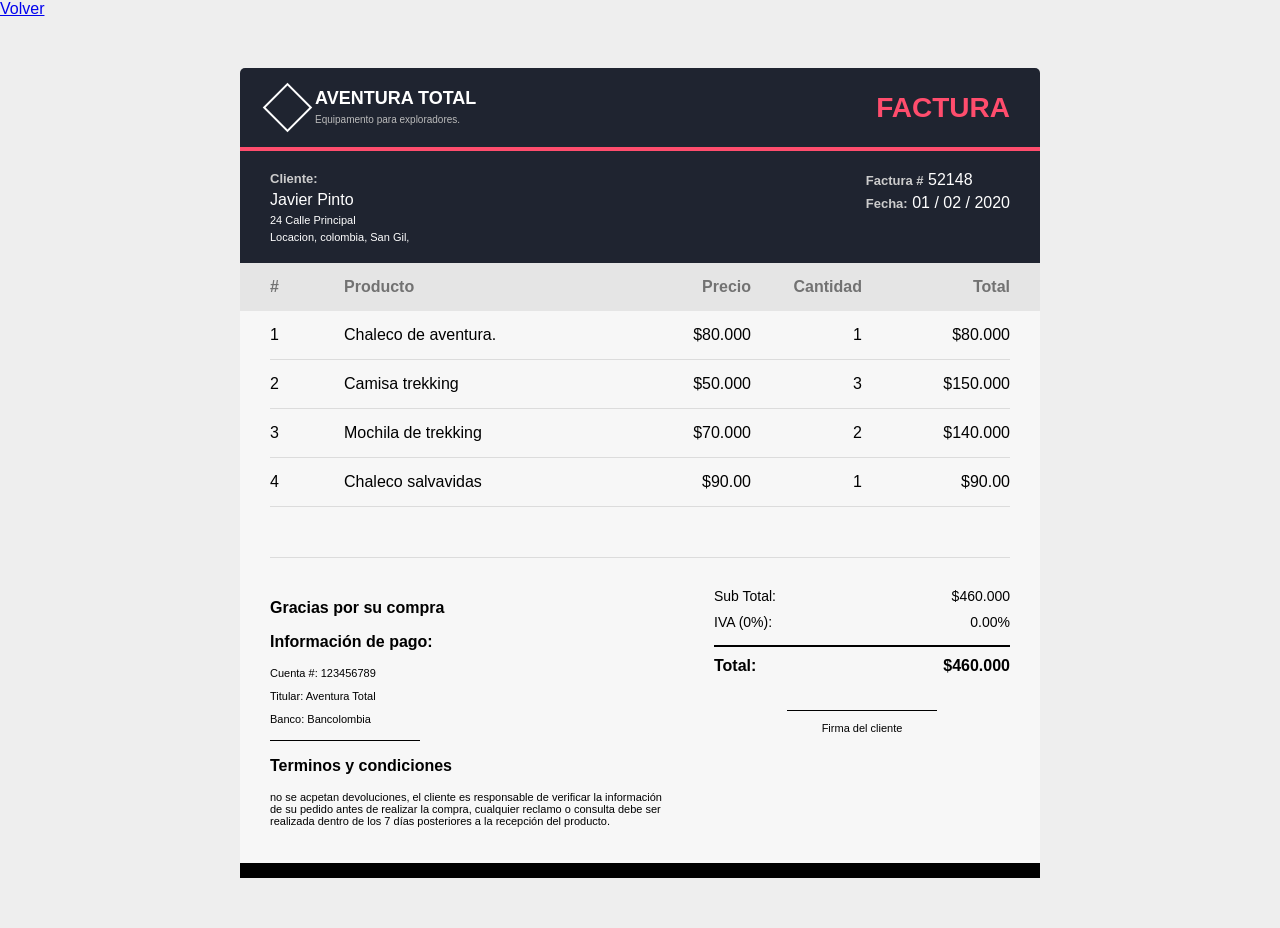
<file: Factura/index.html>
<!DOCTYPE html>
<html lang="es">
<head>
<meta charset="UTF-8">
<title>Factura</title>
</head>
<body>
<a href="../index.html" class="boton">Volver</a>

<div class="container">

    <div class="invoice">

        <div class="top">
            <div class="brand">
                <div class="logo"></div>
                <div class="brand-text">
                    <h2>AVENTURA TOTAL</h2>
                    <span>Equipamento para exploradores.</span>
                </div>
            </div>

            <div class="title">FACTURA</div>
        </div>

        <div class="line"></div>

        <div class="bottom">
            <div class="block">
                <strong>Cliente:</strong>
                <span>Javier Pinto</span>
                <span class="small1">24 Calle Principal</span>
                <span class="small1">Locacion, colombia, San Gil,</span>
            </div>

            <div class="block">
                <span><strong>Factura #</strong> 52148</span>
                <span><strong>Fecha:</strong> 01 / 02 / 2020</span>
            </div>
        </div>

    </div>

    <div class="tabla">
 
        <div class="fila header">
            <div class="col-sl">#</div>
            <div class="col-desc">Producto</div>
            <div class="col-price">Precio</div>
            <div class="col-qty">Cantidad</div>
            <div class="col-total">Total</div>
        </div>

        

        <div class="fila">
            <div class="col-sl">1</div>
            <div class="col-desc text-muted">Chaleco de aventura.</div>
            <div class="col-price">$80.000</div>
            <div class="col-qty">1</div>
            <div class="col-total">$80.000</div>
        </div>
        <div class="line-divider"></div>

        <div class="fila">
            <div class="col-sl">2</div>
            <div class="col-desc text-muted">Camisa trekking</div>
            <div class="col-price">$50.000</div>
            <div class="col-qty">3</div>
            <div class="col-total">$150.000</div>
        </div>
        <div class="line-divider"></div>

        <div class="fila">
            <div class="col-sl">3</div>
            <div class="col-desc text-muted">Mochila de trekking</div>
            <div class="col-price">$70.000</div>
            <div class="col-qty">2</div>
            <div class="col-total">$140.000</div>
        </div>
        <div class="line-divider"></div>

        <div class="fila">
            <div class="col-sl">4</div>
            <div class="col-desc text-muted">Chaleco salvavidas</div>
            <div class="col-price">$90.00</div>
            <div class="col-qty">1</div>
            <div class="col-total">$90.00</div>
        </div>


        <div class="line-divider"></div>
        <div class="space"></div>
        <div class="line-divider"></div>

    </div>

<div class="footer">

    <div class="footer-left">
        <p><strong>Gracias por su compra</strong></p>

        <div class="payment">
            <p><strong>Información de pago:</strong></p>
            <p class="small">Cuenta #: 123456789</p>
            <p class="small">Titular: Aventura Total</p>
            <p class="small">Banco: Bancolombia</p>
        </div>

        <div class="linea-pequena"></div>

        <div class="terms">
            <p><strong>Terminos y condiciones</strong></p>
            <p class="small">
                no se acpetan devoluciones, el cliente es responsable de verificar la información de su pedido antes de realizar la compra, cualquier reclamo o consulta debe ser realizada dentro de los 7 días posteriores a la recepción del producto.
            </p>
        </div>
    </div>

    <div class="footer-right">
        <div class="totals">
            <div class="row">
                <span>Sub Total:</span>
                <span>$460.000</span>
            </div>
            <div class="row">
                <span>IVA (0%):</span>
                <span>0.00%</span>
            </div>
            <div class="row total">
                <span>Total:</span>
                <span>$460.000</span>
            </div>
        </div>

        <div class="sign">
            <div class="line-sign"></div>
            <p class="small">Firma del cliente</p>
        </div>
    </div>

</div>

<div class="linea"></div>

</div>

<style>

*{
    box-sizing:border-box;
}

body{
    margin:0;
    font-family:Arial, sans-serif;
    background:#eee;
}

.container{
    width:800px;
    margin:50px auto;
}

.invoice{
    background:#1f2430;
    color:white;
    border-radius:5px 5px 0 0;
    overflow:hidden;
}

.top{
    display:flex;
    justify-content:space-between;
    align-items:center;
    padding:20px 30px;
}

.brand{
    display:flex;
    align-items:center;
    gap:10px;
}

.logo{
    width:35px;
    height:35px;
    border:2px solid white;
    transform:rotate(45deg);
}

.brand-text h2{
    margin:0;
    font-size:18px;
}

.brand-text span{
    font-size:10px;
    color:#bbb;
}

.title{
    font-size:28px;
    font-weight:bold;
    color:#ff4d6d;
}

.line{
    height:4px;
    background:#ff4d6d;
}

.bottom{
    display:flex;
    justify-content:space-between;
    padding:20px 30px;
}

.block{
    display:flex;
    flex-direction:column;
    gap:5px;
}

.block strong{
    font-size:13px;
    color:#ccc;
}

.small{
    font-size:11px;
    color:#000000;
}

.small1{
    font-size:11px;
    color:#ffffff;
}

.tabla{
    background:#f7f7f7;
}

.fila{
    display:flex;
    padding:15px 30px;
    align-items:center;
}

.header{
    background:#e5e5e5;
    font-weight:bold;
    color:#727272;
}

.col-sl{ width:10%; }
.col-desc{ width:40%; }
.col-price{ width:15%; text-align:right; }
.col-qty{ width:15%; text-align:right; }
.col-total{ width:20%; text-align:right; }

.text-muted{
    color:#000000;
}

.line-divider{
    height:1px;
    background:#dcdcdc;
    margin:0 30px;
}

.space{
    height:50px;
}

.footer{
    display:flex;
    justify-content:space-between;
    background:#f7f7f7;
    padding:25px 30px;
}

.footer-left{
    width:55%;
}

.footer-right{
    width:40%;
    display:flex;
    flex-direction:column;
    align-items:flex-end;
    gap:30px;
}

.payment, .terms{
    margin-top:15px;
}

.totals{
    width:100%;
}

.row{
    display:flex;
    justify-content:space-between;
    padding:5px 0;
    font-size:14px;
}

.row.total{
    font-weight:bold;
    font-size:16px;
    border-top:2px solid #000000;
    margin-top:10px;
    padding-top:10px;
}

.linea-pequena{
    width:150px;
    height:1px;
    background:#000;
    margin:15px 0;
}

.sign{
    text-align:center;
    width:100%;
}

.line-sign{
    width:150px;
    height:1px;
    background:#000000;
    margin:0 auto 5px auto;
}

.linea{
    width:100%;
    height:15px;
    background:#000000;
}



    @media (max-width: 768px) {

    .container {
        width: 100%;
        margin: 20px auto;
        padding: 0 10px;
    }

    /* HEADER */
    .top {
        flex-direction: column;
        align-items: flex-start;
        gap: 15px;
    }

    .title {
        font-size: 22px;
    }

    /* DATOS CLIENTE */
    .bottom {
        flex-direction: column;
        gap: 15px;
    }

    /* TABLA RESPONSIVE */
    .fila {
        flex-direction: column;
        align-items: flex-start;
        background: #fff;
        margin-bottom: 10px;
        border-radius: 5px;
        padding: 15px;
    }

    .header {
        display: none; /* Oculta encabezado en móvil */
    }

    .col-sl,
    .col-desc,
    .col-price,
    .col-qty,
    .col-total {
        width: 100%;
        text-align: left;
        font-size: 14px;
    }

    .col-desc::before {
        content: "Producto: ";
        font-weight: bold;
    }

    .col-price::before {
        content: "Precio: ";
        font-weight: bold;
    }

    .col-qty::before {
        content: "Cantidad: ";
        font-weight: bold;
    }

    .col-total::before {
        content: "Total: ";
        font-weight: bold;
    }

    /* FOOTER */
    .footer {
        flex-direction: column;
        gap: 20px;
    }

    .footer-left,
    .footer-right {
        width: 100%;
    }

    .footer-right {
        align-items: flex-start;
    }

    .totals {
        width: 100%;
    }

    .row {
        flex-direction: row;
        justify-content: space-between;
    }

    .row.total {
        border-top: 2px solid #000;
        padding-top: 10px;
    }

    /* FIRMA */
    .sign {
        text-align: left;
    }
}
</style>
</file>
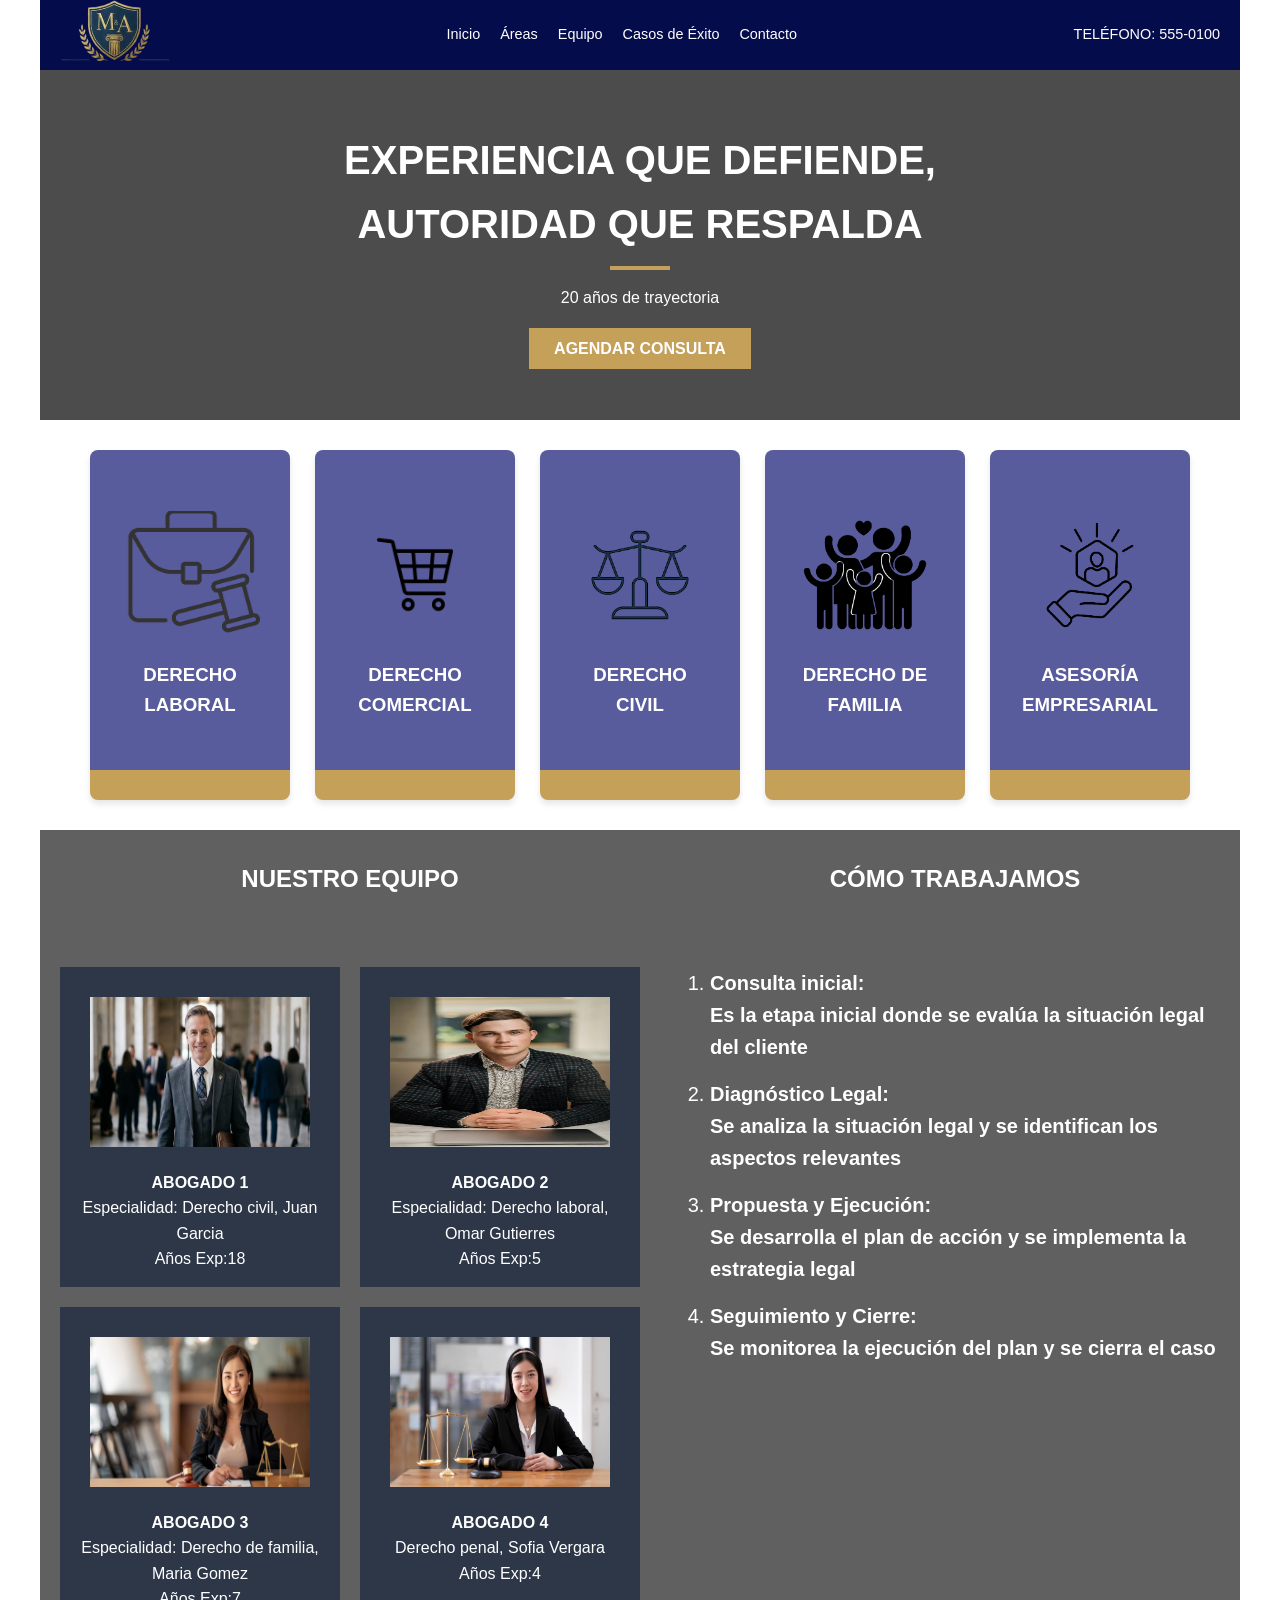
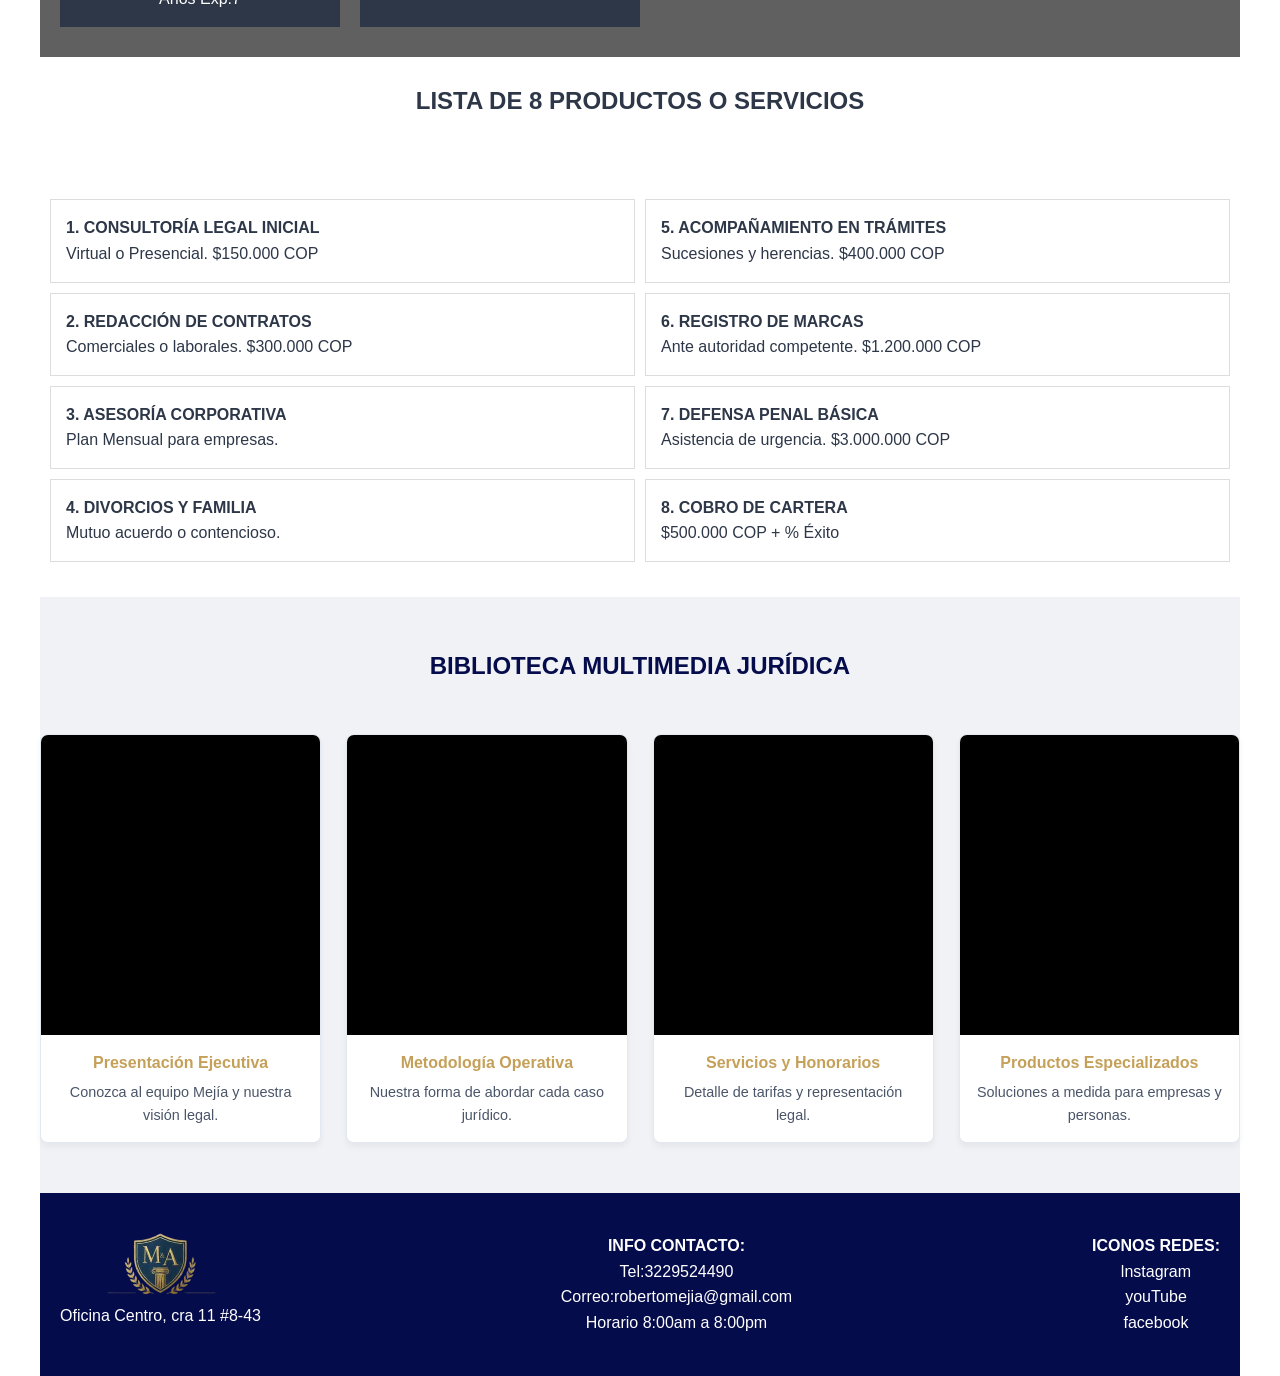
<file: trabajo/index.html>
<!DOCTYPE html>
<html lang="es">
<head>
    <meta charset="UTF-8">
    <meta name="viewport" content="width=device-width, initial-scale=1.0">
    <title>Mejía & Asociados | Estudio Jurídico</title>
    <link rel="stylesheet" href="estilos.css">
    <!-- Iconos para cumplir con el diseño del boceto -->
    <link href="imagenes/WhatsApp Image 2026-05-26 at 9.48.44 AM-Photoroom (1).png" rel="icon">
</head>
<body>

    <!-- 3. ENCABEZADO (Layout: Flexbox H) -->
    <head class="encabezado">
        <div class="contenedor barra-superior">
            <div class="logotipo">
                <i class="fa-solid fa-shield-halved"></i>
                <img src="imagenes/WhatsApp Image 2026-05-26 at 9.48.44 AM-Photoroom (1).png" alt="Logotipo">
            </div>
            <nav class="menu-navegacion">
                <a href="#">Inicio</a>
                <a href="#areas">Áreas</a>
                <a href="#equipo">Equipo</a>
                <a href="#servicios">Casos de Éxito</a>
                <a href="#contacto">Contacto</a>
            </nav>
            <div class="telefono-cabecera">
                TELÉFONO: 555-0100
            </div>
        </div>
    </head>

    
    <!-- 1. PRESENTACIÓN PRINCIPAL (Layout: Flexbox Col) -->
    <section class="presentacion-principal">
        <div class="contenedor-texto">
            <h1 class="titulo-grande">EXPERIENCIA QUE DEFIENDE, AUTORIDAD QUE RESPALDA</h1>
            <p class="subtitulo">20 años de trayectoria</p>
            <br>
            <a href="#contacto" class="boton-accion">AGENDAR CONSULTA</a>
        </div>
    </section>

    <!-- 2. ÁREAS DE PRÁCTICA (Layout: CSS Grid) -->
    <section id="areas" class="seccion-areas contenedor">
        <div class="cuadricula-areas">
            <div class="tarjeta-area">
                <i class="fa-solid fa-briefcase"></i>
                <img src="imagenes/derecho trabajo-Photoroom.png">
                <h3>DERECHO LABORAL</h3>
            </div>
            <div class="tarjeta-area">
                <i class="fa-solid fa-building"></i>
                <img src="imagenes/istockphoto-1987775073-612x612-Photoroom.png" alt="Derecho Comercial">
                <h3>DERECHO COMERCIAL</h3>
            </div>
            <div class="tarjeta-area">
                <i class="fa-solid fa-gavel"></i>
                <img src="imagenes/download-Photoroom.png" alt="Derecho Civil">
                <h3>DERECHO CIVIL</h3>
            </div>
            <div class="tarjeta-area">
                <i class="fa-solid fa-people-roof"></i>
                <img src="imagenes/1.png" alt="Derecho de Familia">
                <h3>DERECHO DE FAMILIA</h3>
            </div>
            <div class="tarjeta-area">
                <i class="fa-solid fa-chart-line"></i>
                <img src="imagenes/2.png" alt="Derecho Tributario">
                <h3>ASESORÍA EMPRESARIAL</h3>
            </div>
        </div>
    </section>

    <!-- 4. EQUIPO & CÓMO TRABAJAMOS (Layout: CSS Grid 2-Col) -->
    <section id="equipo" class="seccion-equipo-proceso">
        <div class="contenedor cuadricula-equipo">
            <!-- Columna Equipo -->
            <div class="columna-equipo">
                <h2 class="titulo-seccion">NUESTRO EQUIPO</h2>
                <div class="grid-fotos">
                    <div class="foto-perfil">
                        <img src="imagenes/abogado1.jpeg" alt="Abogado" class="foto-perfil">
                        <h4>ABOGADO 1</h4>
                        <p>Especialidad: Derecho civil, Juan Garcia <br> Años Exp:18</p>
                    </div>
                    <div class="foto-perfil">
                        <img src="imagenes/abogado2.jpeg" alt="Abogado" class="foto-perfil">
                        <h4>ABOGADO 2</h4>
                        <p>Especialidad:  Derecho laboral, Omar Gutierres <br> Años Exp:5</p>
                    </div>
                    <div class="foto-perfil">
                        <img src="imagenes/abogado3.jpeg" alt="Abogado" class="foto-perfil">
                        <h4>ABOGADO 3</h4>
                        <p>Especialidad: Derecho de familia, Maria Gomez <br> Años Exp:7</p>
                    </div>
                    <div class="foto-perfil">
                        <img src="imagenes/abogado4.jpeg" alt="Abogado" class="foto-perfil">
                        <h4>ABOGADO 4</h4>
                        <p>Derecho penal, Sofia Vergara <br>  Años Exp:4 </p>
                    </div>
                </div>
            </div>
            <!-- Columna Proceso -->
            <div class="columna-proceso">
                <h2 class="titulo-seccion">CÓMO TRABAJAMOS</h2>
                <ol class="lista-proceso">
                    <li><strong>Consulta inicial:<br> Es la etapa inicial donde se evalúa la situación legal del cliente</strong></li>
                    <li><strong>Diagnóstico Legal:<br> Se analiza la situación legal y se identifican los aspectos relevantes</strong></li>
                    <li><strong>Propuesta y Ejecución:<br> Se desarrolla el plan de acción y se implementa la estrategia legal</strong></li>
                    <li><strong>Seguimiento y Cierre:<br> Se monitorea la ejecución del plan y se cierra el caso</strong></li>
                </ol>
            </div>
        </div>
    </section>

    <!-- 5. LISTA DE SERVICIOS (Layout: CSS Grid 2-Col) -->
    <section id="servicios" class="seccion-servicios contenedor">
        <h2 class="titulo-seccion">LISTA DE 8 PRODUCTOS O SERVICIOS</h2>
        <div class="cuadricula-servicios">
            <div class="item-servicio">
                <h4>1. CONSULTORÍA LEGAL INICIAL</h4>
                <p>Virtual o Presencial. $150.000 COP</p>
            </div>
            <div class="item-servicio">
                <h4>5. ACOMPAÑAMIENTO EN TRÁMITES</h4>
                <p>Sucesiones y herencias. $400.000 COP</p>
            </div>
            <div class="item-servicio">
                <h4>2. REDACCIÓN DE CONTRATOS</h4>
                <p>Comerciales o laborales. $300.000 COP</p>
            </div>
            <div class="item-servicio">
                <h4>6. REGISTRO DE MARCAS</h4>
                <p>Ante autoridad competente. $1.200.000 COP</p>
            </div>
            <div class="item-servicio">
                <h4>3. ASESORÍA CORPORATIVA</h4>
                <p>Plan Mensual para empresas.</p>
            </div>
            <div class="item-servicio">
                <h4>7. DEFENSA PENAL BÁSICA</h4>
                <p>Asistencia de urgencia. $3.000.000 COP</p>
            </div>
            <div class="item-servicio">
                <h4>4. DIVORCIOS Y FAMILIA</h4>
                <p>Mutuo acuerdo o contencioso.</p>
            </div>
            <div class="item-servicio">
                <h4>8. COBRO DE CARTERA</h4>
                <p>$500.000 COP + % Éxito</p>
            </div>
        </div>
    </section>

<section id="videos" class="seccion-videos contenedor">
    <!-- Título que usará un pseudo-elemento en el CSS -->
    <h2 class="titulo-seccion">BIBLIOTECA MULTIMEDIA JURÍDICA</h2>
    
    <div class="rejilla-videos">
        
        <!-- Tarjeta de Video 1 -->
        <article class="tarjeta-video">
            <div class="envoltorio-video">
                <!-- Usamos /preview para que Drive permita visualizarlo correctamente -->
                <iframe src="https://drive.google.com/file/d/1Z7eraKBK6NW_hJx6n7Cd0TlqE5UPVj6X/preview"  allow="autoplay" allowfullscreen></iframe>
            </div>
            <div class="caja-texto">
                <h4>Presentación Ejecutiva</h4>
                <p>Conozca al equipo Mejía y nuestra visión legal.</p>
            </div>
        </article>

        <!-- Tarjeta de Video 2 -->
        <article class="tarjeta-video">
            <div class="envoltorio-video">
                <iframe src="https://drive.google.com/file/d/1e0mCamGWp3Gqn96uoPJzqt2xFzs3ayfl/preview"  allow="autoplay" allowfullscreen></iframe>
            </div>
            <div class="caja-texto">
                <h4>Metodología Operativa</h4>
                <p>Nuestra forma de abordar cada caso jurídico.</p>
            </div>
        </article>

        <!-- Tarjeta de Video 3 -->
        <article class="tarjeta-video">
            <div class="envoltorio-video">
                <iframe src="https://drive.google.com/file/d/1erQF5re0F80fDydQLFx15hR5BzQQXwjg/preview" allow="autoplay" allowfullscreen></iframe>
            </div>
            <div class="caja-texto">
                <h4>Servicios y Honorarios</h4>
                <p>Detalle de tarifas y representación legal.</p>
            </div>
        </article>

        <!-- Tarjeta de Video 4 -->
        <article class="tarjeta-video">
            <div class="envoltorio-video">
                <iframe src="https://drive.google.com/file/d/1xYeALOtf0kchPM9nA60bSL13EDcpbLbx/preview" allow="autoplay" allowfullscreen></iframe>
            </div>
            <div class="caja-texto">
                <h4>Productos Especializados</h4>
                <p>Soluciones a medida para empresas y personas.</p>
            </div>
        </article>

    </div>
</section>
    <footer class="pie-pagina">
        <div class="contenedor barra-inferior">
            <div class="info-bloque">
                <strong><img src="imagenes/WhatsApp Image 2026-05-26 at 9.48.44 AM-Photoroom (1).png" alt="Logotipo"></strong>
                <p>Oficina Centro, cra 11 #8-43</p>
            </div>
            <div class="info-bloque">
                <strong>INFO CONTACTO:</strong>
                <p>Tel:3229524490<br>Correo:robertomejia@gmail.com<br>Horario 8:00am a 8:00pm</p>
            </div>
            <div class="info-bloque">
                <strong>ICONOS REDES:</strong>
                <p>lnstagram<br> youTube<br>facebook</p>
            </div>
        </div>
    </footer>
</body>
</html>
</file>
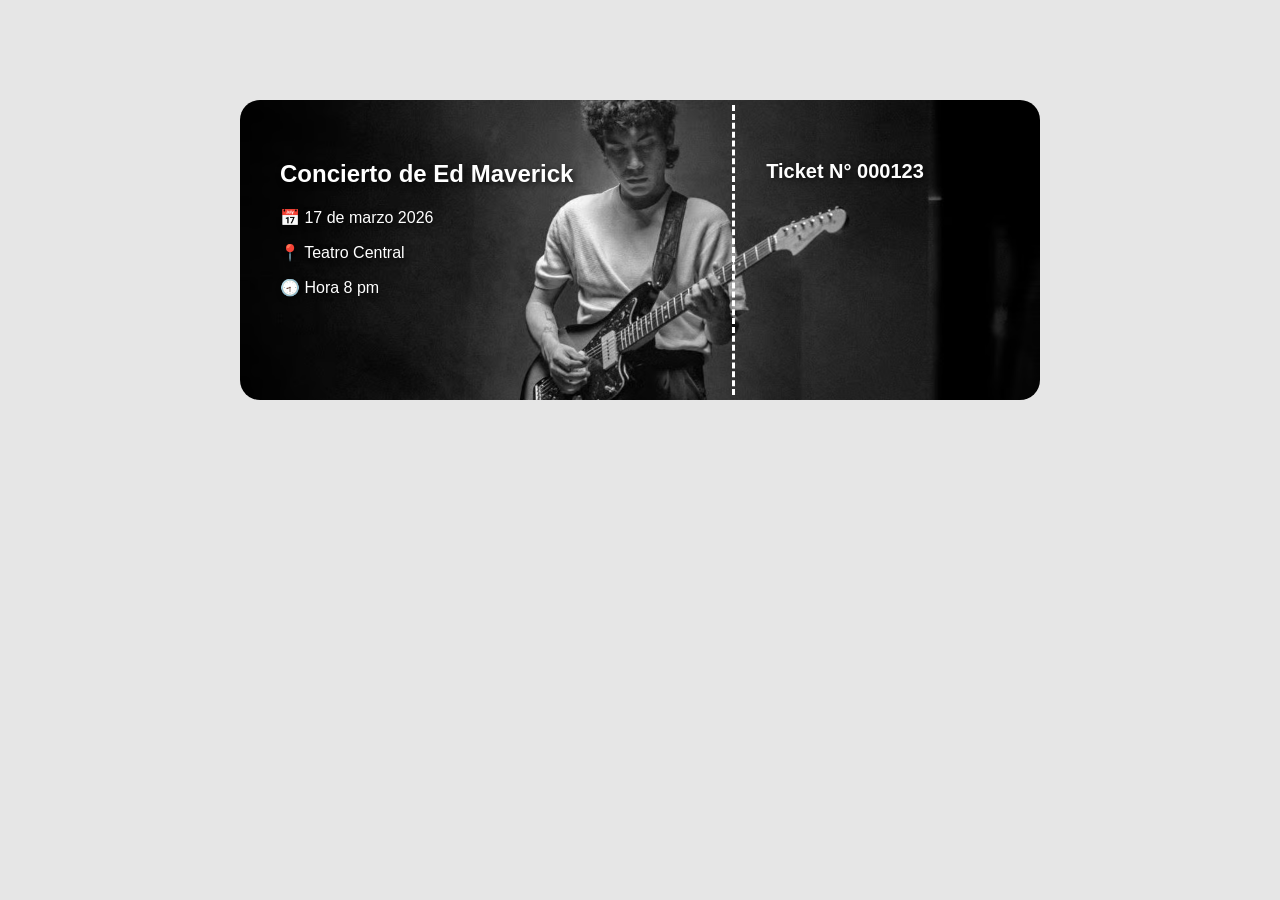
<file: Taller 2 alex/Taller 2 alex/Taller2/index.html>
<!DOCTYPE html>
<html lang="en">
<head>
    <meta charset="UTF-8">
    <meta name="viewport" content="width=device-width, initial-scale=1.0">
    <title>Document</title>
    <link rel="stylesheet" href="style.css">
</head>
<body>
    <div class="ticket">

    <div class="info">
        <h2>Concierto de Ed Maverick</h2>
        <p>📅 17 de marzo 2026</p>
        <p>📍 Teatro Central</p>
        <p>🕣 Hora 8 pm</p>
    </div>

    <div class="linea"></div>

    <div class="codigo">
        <p class="numero">Ticket N° 000123</p>
    </div>

</div> 
<style>
    body{
    margin: 0;
    background: #e6e6e6;
    font-family: Arial, sans-serif;
}

.ticket{
    width: 800px;
    height: 300px;
    margin: 100px auto;
    background-image: url(./ed-maverick-se-suma-a-ceremonia-2025.avif);
    background-size: cover;
    background-position: center;
    background-repeat: no-repeat;
    border-radius: 20px;
    padding: 40px;
    box-sizing: border-box;
    color: white;
    text-shadow: 2px 2px 6px rgba(0,0,0,0.7);
}

.info{
    float: left;
    width: 60%;
}

.linea{
    float: left;
    height: 290px;
    border-left: 3px dashed white;
    margin:-35px 20px; 
}


.codigo{
    float: left;
    width: 25%;
    text-align: center;
    font-weight: bold;
    font-size: 20px;
}
</style>
</body>
</html>
</file>
<file: trabajo/estilos.css>
/* VARIABLES CSS (Obligación técnica) */
:root {
    --dorado: #c5a059;
    --blanco: #ffffff;
    --gris-claro: #595b5c;
    --texto: #2d3748;
    --primario: rgb(5, 12, 75);
    --azul-pastel: rgb(96, 96, 96);
    --javier: rgb(88, 91, 156);
}

/* RESETEO Y BÁSICOS */
* {
    margin: 0;
    padding: 0;
    box-sizing: border-box;
}

body {
    font-family: 'Segoe UI', Tahoma, Geneva, Verdana, sans-serif;
    color: var(--texto);
    line-height: 1.6;
}

.contenedor {
    max-width: 1200px;
    margin: 0 auto;
    padding: 0 20px;
}

/* ENCABEZADO (Flexbox H) */
.encabezado {
    background: var(--primario);
    color: var(--blanco);
    padding: 20px 0;
}



.barra-superior {
    display: flex; /* FLEXBOX */
    justify-content: space-between;
    align-items: center;
    background: var(--primario);
}

.menu-navegacion {
    display: flex; /* FLEXBOX */
    gap: 20px;
}

.menu-navegacion a {
    color: var(--blanco);
    text-decoration: none;
    font-size: 0.9rem;
}

.menu-navegacion a:hover {
    color: var(--dorado);
}

/* PRESENTACIÓN (Flexbox Col) */
.presentacion-principal {
    background: linear-gradient(rgba(0,0,0,0.7), rgba(0,0,0,0.7)), url('https://via.placeholder.com/1920x600');
    background-size: cover;
    height: 350px;
    display: flex; 
    flex-direction: column; 
    justify-content: center;
    align-items: center;
    text-align: center;
    color: var(--blanco);
    max-width: 1200px;
    margin: 0 auto;

}

.titulo-grande {
    font-size: 2.5rem;
    max-width: 800px;
    margin-bottom: 15px; /* Margin en lugar de <br> */
}

.foto-perfil img{
    width: 250px;
    height: 180px;
}

.tarjeta-area img {
    width: 80%;
    height: 200px;
    margin-bottom: 15px;
}


.boton-accion {
    background: var(--dorado);
    color: var(--blanco);
    padding: 12px 25px;
    text-decoration: none;
    margin-top: 20px;
    font-weight: bold;
}

/* PSEUDO-ELEMENTO (Obligación técnica) */
.titulo-grande::after {
    content: "";
    display: block;
    width: 60px;
    height: 4px;
    background: var(--dorado);
    margin: 10px auto;
}

/* ÁREAS (CSS Grid) */
.seccion-areas {
    padding: 20px 0;
}

.cuadricula-areas {
    display: grid; /* GRID */
    grid-template-columns: repeat(3, 1fr);
    gap: 20px;
    
}

.tarjeta-area {
    background: var(--javier);
    padding: 30px;
    text-align: center;
    border-bottom: 3px solid var(--dorado);
}

.tarjeta-area i {
    font-size: 2rem;
    color: var(--dorado);
    margin-bottom: 10px;
}

/* EQUIPO Y PROCESO (Grid 2-Col) */
.seccion-equipo-proceso {
    background: var(--azul-pastel);
    padding: 30px 0;
    max-width: 1200px;
    margin: 0 auto;
}

.cuadricula-equipo {
    display: grid; /* GRID */
    grid-template-columns: 1fr 1fr; /* 2 COLUMNAS */
    gap: 50px;
    color: var(--blanco);

}

.grid-fotos {
    display: grid;
    grid-template-columns: repeat(2, 1fr);
    gap: 20px;
    margin-top: 20px;
}

.foto-perfil {
    background: var(--texto);
    padding: 15px;
    text-align: center;
}

.lista-proceso {
    margin-top: 20px;
    padding-left: 20px;
    font-size: 20px;
}

.lista-proceso li {
    margin-bottom: 15px;
}

/* SERVICIOS (Grid 2-Col) */
.seccion-servicios {
    padding: 25px 0;
}

.cuadricula-servicios {
    padding: 10px;
    display: grid; /* GRID */
    grid-template-columns: 1fr 1fr; /* 2 COLUMNAS */
    gap: 10px;
    margin-top: 30px;
}

.item-servicio {
    border: 1px solid #ddd;
    padding: 15px;
}

/* PIE DE PÁGINA (Flexbox H) */
.pie-pagina {
    background: var(--primario);
    color: var(--blanco);
    padding: 40px 0;
    max-width: 1200px;
    margin: 0 auto;
}

.barra-inferior {
    display: flex; /* FLEXBOX */
    justify-content: space-between;
    text-align: center;
}

/* SECCIÓN VIDEOS */
.seccion-videos {
    padding: var(--espacio-grande) 0;
}

/* TÍTULO CON PSEUDO-ELEMENTO (Obligatorio: ::after) */
.titulo-seccion {
    text-align: center;
    color: var(--color-principal);
    margin-bottom: 50px; /* Sin usar <br> */
    text-transform: uppercase;
    font-family: 'Segoe UI', sans-serif;
}

.titulo-seccion::after {
    content: "";
    display: block;
    width: 70px;
    height: 4px;
    background-color: var(--color-dorado);
    margin: 15px auto 0;
}

/* REJILLA (Obligatorio: CSS Grid) */
.rejilla-videos {
    display: grid;
    /* Manejo de responsividad: se adapta solo (mínimo 300px por tarjeta) */
    grid-template-columns: repeat(auto-fit, minmax(300px, 1fr));
    gap: 30px;
}

/* TARJETA CON PSEUDO-CLASE (Obligatorio: :hover) */
.tarjeta-video {
    background-color: var(--color-blanco);
    border: 1px solid #e2e8f0;
    transition: transform 0.3s ease;
    display: flex; /* Flexbox interno */
    flex-direction: column;
}

.tarjeta-video:hover {
    transform: scale(1.02);
}



.video-proporcional iframe {
    position: absolute;
    top: 0;
    left: 0;
    width: 100%;
    height: 100%;
}

.info-video {
    padding: 20px;
    text-align: center;
}

.info-video h4 {
    color: var(--color-dorado);
    margin-bottom: 10px;
}

.info-video p {
    font-size: 0.9rem;
    color: #4a5568;
}
.telefono-cabecera {
    font-size: 0.9rem;
    color: var(--blanco);
}

.seccion-areas {
            padding: 30px 0;
        }
        
.cuadricula-areas {
            display: grid; /* GRID DE 6 COLUMNAS */
            grid-template-columns: repeat(5, 1fr);
            gap: 25px;
            max-width: 1100px;
            margin: 0 auto;
        }

    .tarjeta-area {
            background: var(--javier);
            text-align: center;
            border-bottom: 30px solid var(--dorado);
            color: var(--blanco);
            border-radius: 8px;
            box-shadow: 0 4px 6px rgba(0,0,0,0.1);
            padding: 40px 30px;
            min-height: 350px;
            box-sizing: border-box;
            width: 100%;
        }

        .tarjeta-area i {
            font-size: 2rem;
            color: var(--dorado);
            margin-bottom: 15px;
            display: block;
        }

        .tarjeta-area img {
            width: 100%;
            max-width: 180px;
            height: 140px;
            object-fit: contain;
            margin: 0 auto 15px;
            display: block;
        }

/* ==================================================
CORRECCIÓN PARA QUE LOS VIDEOS NO SE VEAN CORTADOS
   ================================================== */
.seccion-videos {
    padding: 50px 0;
    background: #f0f2f5;
}

.seccion-videos .titulo-seccion {
    color: var(--primario);
    text-align: center;
    margin-bottom: 30px;
}

.rejilla-videos {
    display: grid;
    grid-template-columns: repeat(auto-fit, minmax(280px, 1fr));
    gap: 25px;
}

.tarjeta-video {
    background-color: var(--blanco);
    border: 1px solid #e2e8f0;
    transition: transform 0.3s ease;
    display: flex; 
    flex-direction: column;
    border-radius: 8px;
    overflow: hidden;
    box-shadow: 0 4px 6px rgba(0,0,0,0.05);
    object-fit: fill;
}

.tarjeta-video:hover {
    transform: translateY(-5px);
}
/* AQUÍ ESTÁ EL CAMBIO IMPORTANTE */
.envoltorio-video {
    position: relative;
    width: 100%;
    aspect-ratio: 16 / 9; /* Mantiene la proporción perfecta del video automáticamente */
    overflow: hidden; 
}

.envoltorio-video iframe {
    position: absolute;
    top: 0;
    left: 0;
    width: 100%;
    height: 100%;
    border: 0;
}

.caja-texto {
    padding: 15px;
    text-align: center;
    background: var(--blanco);
}

.caja-texto h4 {
    color: var(--dorado);
    margin-bottom: 5px;
}

.caja-texto p {
    font-size: 0.9rem;
    color: #4a5568;
}

/* ==================================================
   CSS AJUSTADO PARA VIDEOS DE DRIVE (MÁS ALTO)
   ================================================== */
.seccion-videos {
    padding: 50px 0;
    background: #f0f2f5;
}

.rejilla-videos {
    display: grid;
    /* Ajustamos el tamaño mínimo de las columnas para que quepan bien */
    grid-template-columns: repeat(auto-fit, minmax(280px, 1fr));
    gap: 25px;
}

.tarjeta-video {
    background-color: var(--blanco);
    border: 1px solid #e2e8f0;
    transition: transform 0.3s ease;
    display: flex; 
    flex-direction: column;
    border-radius: 8px;
    overflow: hidden;
    box-shadow: 0 4px 6px rgba(0,0,0,0.05);
}

/* ESTE ES EL BLOQUE CLAVE: Subimos la altura a 300px */
.envoltorio-video {
    position: relative;
    width: 100%;
    height: 300px; /* Al darle 300px, el aviso de Drive se acomoda arriba y el video se ve completo abajo */
    background-color: #000000; 
}

.envoltorio-video iframe {
    position: absolute;
    top: 0;
    left: 0;
    width: 100%;
    height: 100%;
    border: 0;
    display: block;
}

.caja-texto {
    padding: 15px;
    text-align: center;
    background: var(--blanco);
}
/* RESPONSIVIDAD */
@media (max-width: 768px) {
    .barra-superior, .cuadricula-equipo, .cuadricula-servicios, .barra-inferior {
        flex-direction: column;
        grid-template-columns: 1fr;
    }
    .cuadricula-areas {
        grid-template-columns: 1fr 1fr;
    }
}
</file>
<file: Taller 2 alex/Taller 2 alex/Taller2/style.css>
body{
    margin: 0;
    background: #e6e6e6;
    font-family: Arial, sans-serif;
}

.ticket{
    width: 800px;
    height: 300px;
    margin: 100px auto;
    background-image: url(/ed-maverick-se-suma-a-ceremonia-2025.avif);
    background-size: cover;
    background-position: center;
    background-repeat: no-repeat;
    border-radius: 20px;
    padding: 40px;
    box-sizing: border-box;
    color: white;
    text-shadow: 2px 2px 6px rgba(0,0,0,0.7);
}

.info{
    float: left;
    width: 60%;
}

.linea{
    float: left;
    height: 250px;
    border-left: 3px dashed white;
    margin: 0px 20px; 
}


.codigo{
    float: left;
    width: 25%;
    text-align: center;
    font-weight: bold;
    font-size: 20px;
}
</file>
